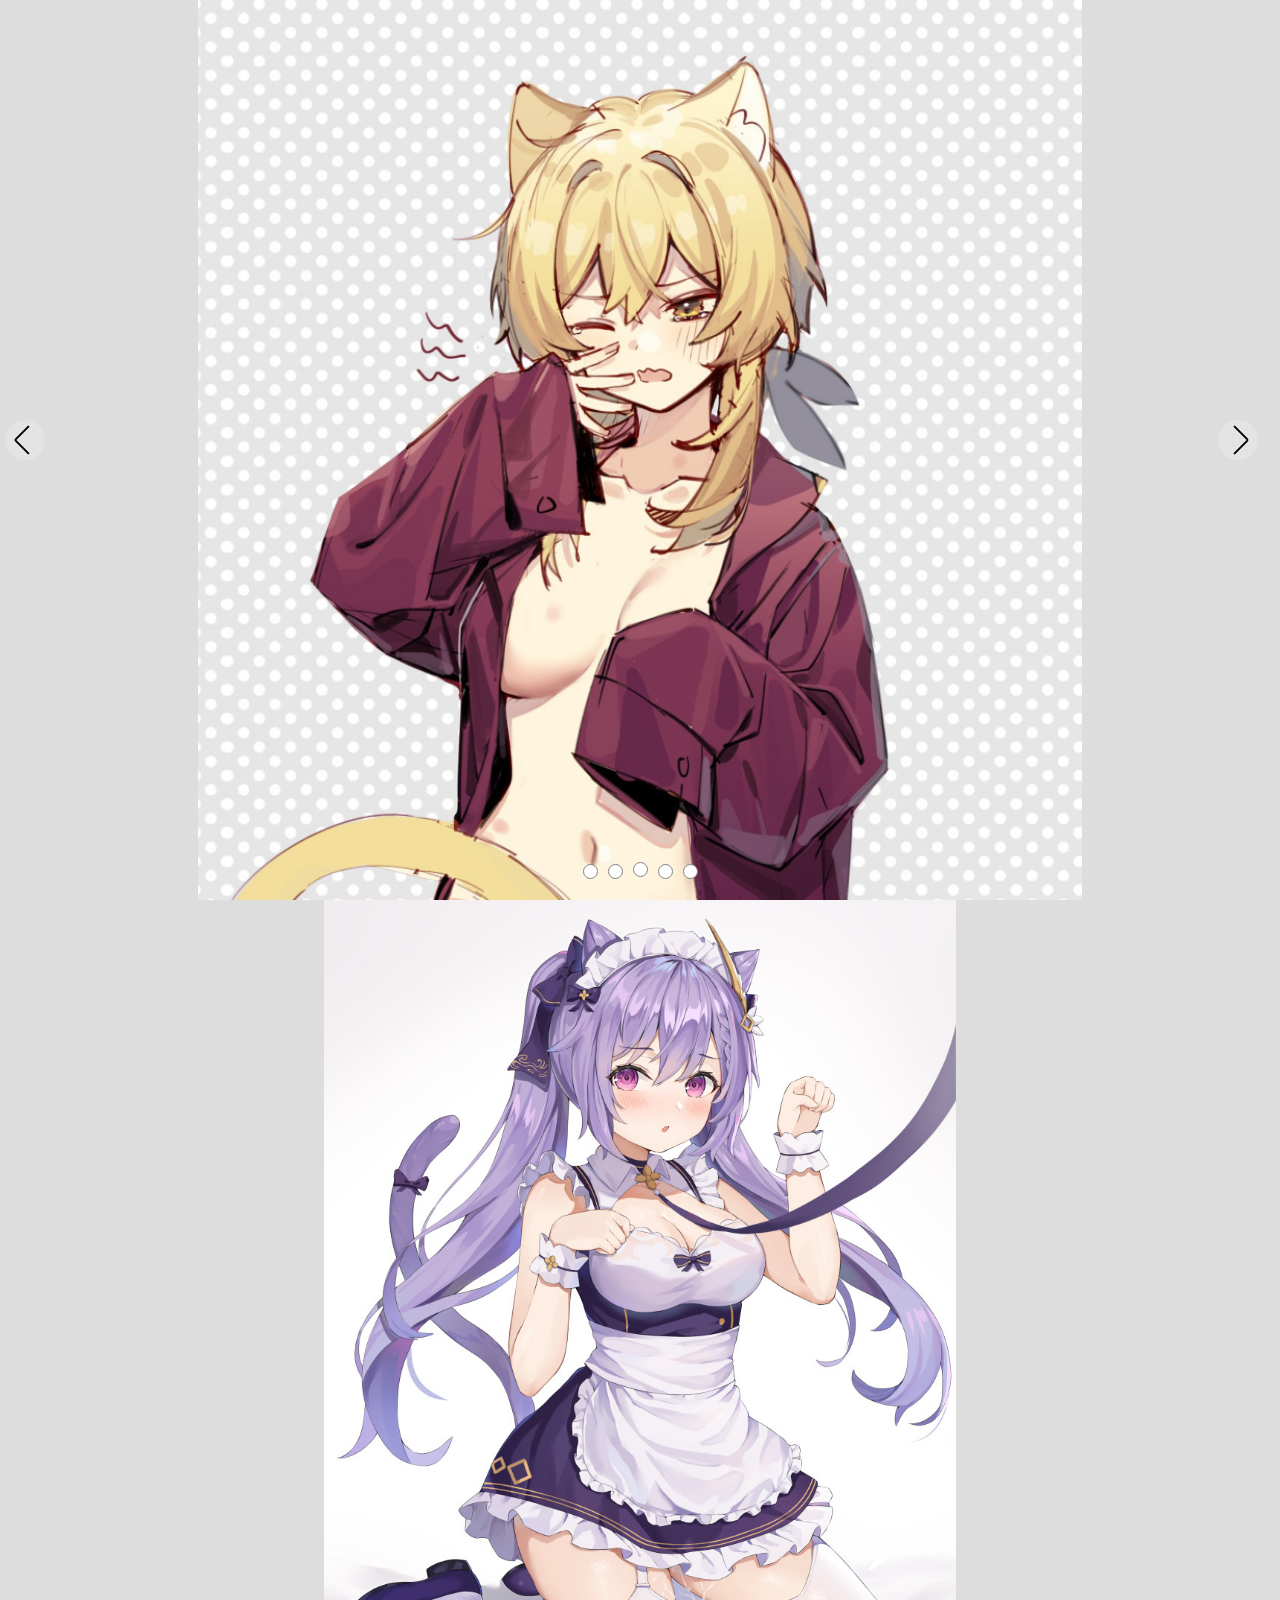
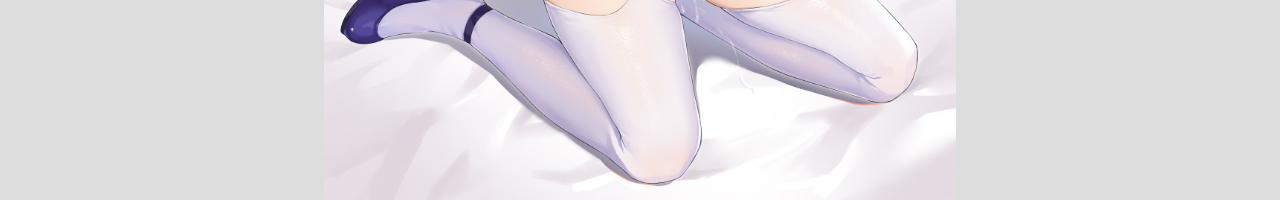
<file: docs/index.html>
<!DOCTYPE html>
<html>

<head>
	<meta charset="utf-8">
	<title>База</title>
	<link rel="stylesheet" type="text/css" href="style.css">

		<meta charset="utf-8">
		<!-- Адаптивность -->
		<meta name="viewport" content="width=device-width,initial-scale=1.0,maximum-scale=1.0, user-scalable=0">
		<!-- Отключаем формирование ссылки у телефонов на IOS -->
		<meta name="format-detection" content="telephone=no">

		<!-- SEO оптимизация для поисковых систем -->

		<!-- Краткое описание страницы -->
		<meta name="description" content="Мета теги">
		<!-- Ключевые слова страницы -->
		<meta name="keywords" content="мета теги, теги, мета">
		<!-- Управление доступом поисковых роботов к странице -->
		<meta name="robots" content="none">

		<!-- Автор страницы -->
		<meta name="Author" content="Senderium">
		<!-- Авторские права -->
		<meta name="Copyright" content="Senderium">
		<!-- Адрес автора -->
		<meta name="Address" content="-">

		<!-- Редирект страницы -->
		<!-- Задержка -->
		<!-- <meta http-equiv="refresh" content="5; url="> -->
		<!--  локализация сайта, для русскоязычного сайта ru_RU-->
		<meta property="og:locale" content="ru_RU">
		<!-- тип контента, по умолчанию используется article -->
		<meta property="og:type" content="article">
		<!-- заголовок страницы, который будет выводится в записи социальной сети -->
		<meta property="og:title" content="-">
		<!-- описание страницы -->
		<meta property="og:description" content="-">
		<!-- ссылка на изображение, которое будет пуюликоваться в записи -->
		<meta property="og:image" content="">
		<!-- ссылка на текущую страницу -->
		<meta property="og:url" content="">
		<!-- название сайта -->
		<meta property="og:site_name" content="-">

		<!-- Тип карты, по умолчанию используется summary -->
		<meta name="twitter:card" content="summary">
		<!-- Имя/логин автора -->
		<meta name="twitter:site" content="-">
		<!-- Название страницы -->
		<meta name="twitter:title" content="META теги">
		<!-- Описание страницы -->
		<meta name="twitter:description" content="про META теги">
		<!-- Cсылка на изображение -->
		<meta name="twitter:image" content="-">
	</head>

	</html>
</head>

<body>
	<noscript>Вруби JS</noscript>

	<div class="wrapper">
		<div class="slider">
			<div class=" slider_item">
				<img data-lazy="01.jpeg" alt="">
			</div>
			<div class=" slider_item">
				<img data-lazy="02.jpeg" alt="">
			</div>
			<div class=" slider_item">
				<img data-lazy="03.jpeg" alt="">
			</div>
			<div class=" slider_item">
				<img data-lazy="02.jpeg" alt="">
			</div>
			<div class=" slider_item">
				<img data-lazy="04.jpeg" alt="">
			</div>
		</div>
		<div class="slider2">
			<div class=" slider_item">
				<img src="01.jpeg" alt="">
			</div>
			<div class=" slider_item">
				<img src="02.jpeg" alt="">
			</div>
			<div class=" slider_item">
				<img src="03.jpeg" alt="">
			</div>
			<div class=" slider_item">
				<img src="01.jpeg" alt="">
			</div>
			<div class=" slider_item">
				<img src="04.jpeg" alt="">
			</div>
		</div>
	</div>
	<script src="jquery.js"></script>
	<script src="slick.min.js"></script>
	<script src="js.js"></script>
	<!-- <script src="https://kit.fontawesome.com/9c08aff5ef.js" crossorigin="anonymous"></script> -->

</body>

</html>
</file>
<file: docs/style.css>
@charset "UTF-8";
* {
  padding: 0;
  margin: 0;
  border: 0;
}

*,
*:before,
*:after {
  -webkit-box-sizing: border-box;
  box-sizing: border-box;
}

:focus,
:active {
  outline: none;
}

a:focus,
a:active {
  outline: none;
}

nav,
footer,
header,
aside {
  display: block;
}

html,
body {
  height: 100%;
  width: 100%;
  font-size: 100%;
  line-height: 1;
  font-size: 14px;
  -ms-text-size-adjust: 100%;
  -moz-text-size-adjust: 100%;
  -webkit-text-size-adjust: 100%;
}

input,
button,
textarea {
  font-family: inherit;
}

input::-ms-clear {
  display: none;
}

/*Крестик в IE*/
button {
  cursor: pointer;
}

button::-moz-focus-inner {
  padding: 0;
  border: 0;
}

a,
a:visited {
  text-decoration: none;
}

a:hover {
  text-decoration: none;
}

ul li {
  list-style: none;
}

img {
  vertical-align: top;
}

h1,
h2,
h3,
h4,
h5,
h6 {
  font-size: inherit;
  font-weight: 400;
}

@media (max-width: 1200px) {
  .wrapper {
    max-width: 992.98px;
  }
}
@media (max-width: 880px) {
  .wrapper {
    max-width: 767.98px;
  }
}
@media (max-width: 707px) {
  .wrapper {
    max-width: none;
  }
}
img {
  -o-object-fit: contain;
     object-fit: contain;
  width: 100%;
  height: 100%;
}

.wrapper {
  height: 100vh;
  width: 100vw;
  margin: 0px 0 0 0;
}

.slider_item.slick-slide {
  background-color: rgba(209, 209, 209, 0.74);
}

/* Слайдер */
.slick-slider {
  height: 100vh;
  margin: 0 auto;
  position: relative;
}

/* Слайдер запущен */
/* Слайдер с точками */
/* Ограничивающая оболочка */
.slick-list {
  overflow: hidden;
}

/* Лента слайдов */
.slick-track {
  display: -webkit-box;
  display: -ms-flexbox;
  display: flex;
}

/* Слайд */
/* Слайд активный (показывается) */
/* Слайд основной */
/* Слайд по центру */
/* Клонированный слайд */
/* Стрелка */
/* Стрелка влево */
/* Стрелка вправо */
/* Стрелка не активная */
/* Точки (булиты) */
.slick-dots {
  display: -webkit-box;
  display: -ms-flexbox;
  display: flex;
  -webkit-box-align: center;
      -ms-flex-align: center;
          align-items: center;
  -webkit-box-pack: center;
      -ms-flex-pack: center;
          justify-content: center;
  margin: -40px 0 0 0;
  position: relative;
  z-index: 90;
}

.slick-dots li {
  margin: 0 10px 5px 0;
  -webkit-transition: -webkit-transform 0.3s ease 0s;
  transition: -webkit-transform 0.3s ease 0s;
  transition: transform 0.3s ease 0s;
  transition: transform 0.3s ease 0s, -webkit-transform 0.3s ease 0s;
}
.slick-dots li:last-child {
  margin: 0 0 5px 0;
}
.slick-dots li:hover {
  -webkit-transform: translate(0px, -2px);
          transform: translate(0px, -2px);
}

/* Активная точка */
.slick-dots li.slick-active {
  -webkit-transform: translate(0px, -2px);
          transform: translate(0px, -2px);
}

/* Элемент точки */
.slick-dots li button {
  font-size: 0;
  width: 15px;
  height: 15px;
  border-radius: 50%;
  background-color: white;
  border: 1px solid #838383;
}

.slider {
  position: relative;
}
.slider .slick-arrow {
  position: absolute;
  top: 50%;
  margin: -30px 0 0 0;
  z-index: 2;
  font-size: 0;
  background-color: rgba(231, 231, 231, 0.74);
  height: 40px;
  width: 40px;
  border-radius: 50%;
  -webkit-transition: -webkit-box-shadow 0.5s ease 0s;
  transition: -webkit-box-shadow 0.5s ease 0s;
  transition: box-shadow 0.5s ease 0s;
  transition: box-shadow 0.5s ease 0s, -webkit-box-shadow 0.5s ease 0s;
  -webkit-transition: -webkit-transform 0.25s ease 0s;
  transition: -webkit-transform 0.25s ease 0s;
  transition: transform 0.25s ease 0s;
  transition: transform 0.25s ease 0s, -webkit-transform 0.25s ease 0s;
}
.slider .slick-arrow:hover {
  background-color: rgba(231, 231, 231, 0.9);
  -webkit-box-shadow: 1px 1px 20px 1px rgba(107, 107, 107, 0.9);
          box-shadow: 1px 1px 20px 1px rgba(107, 107, 107, 0.9);
  -webkit-transform: translate(0px, -2px);
          transform: translate(0px, -2px);
}
.slider .slick-arrow.slick-prev {
  left: 5px;
  padding: 5px;
}
.slider .slick-arrow.slick-prev:before {
  -webkit-transform: rotate(-45deg);
          transform: rotate(-45deg);
  bottom: 3px;
}
.slider .slick-arrow.slick-prev:after {
  -webkit-transform: rotate(225deg);
          transform: rotate(225deg);
  top: 3px;
}
.slider .slick-arrow.slick-prev:after, .slider .slick-arrow.slick-prev:before {
  left: 16px;
  content: "";
  height: 20px;
  width: 2px;
  background-color: #000;
  z-index: 10;
  position: absolute;
  border-radius: 10px;
}
.slider .slick-arrow.slick-prev:active {
  -webkit-transform: translate(-3px, 0px);
          transform: translate(-3px, 0px);
}
.slider .slick-arrow.slick-next {
  right: 22px;
}
.slider .slick-arrow.slick-next:before {
  -webkit-transform: rotate(-225deg);
          transform: rotate(-225deg);
  top: 3px;
}
.slider .slick-arrow.slick-next:after {
  -webkit-transform: rotate(45deg);
          transform: rotate(45deg);
  bottom: 3px;
}
.slider .slick-arrow.slick-next:after, .slider .slick-arrow.slick-next:before {
  right: 16px;
  content: "";
  height: 20px;
  width: 2px;
  background-color: #000;
  z-index: 10;
  position: absolute;
  border-radius: 10px;
}
.slider .slick-arrow.slick-next:active {
  -webkit-transform: translate(3px, 0px);
          transform: translate(3px, 0px);
}

.slider_item {
  z-index: 2;
  height: 100vh;
}
</file>
